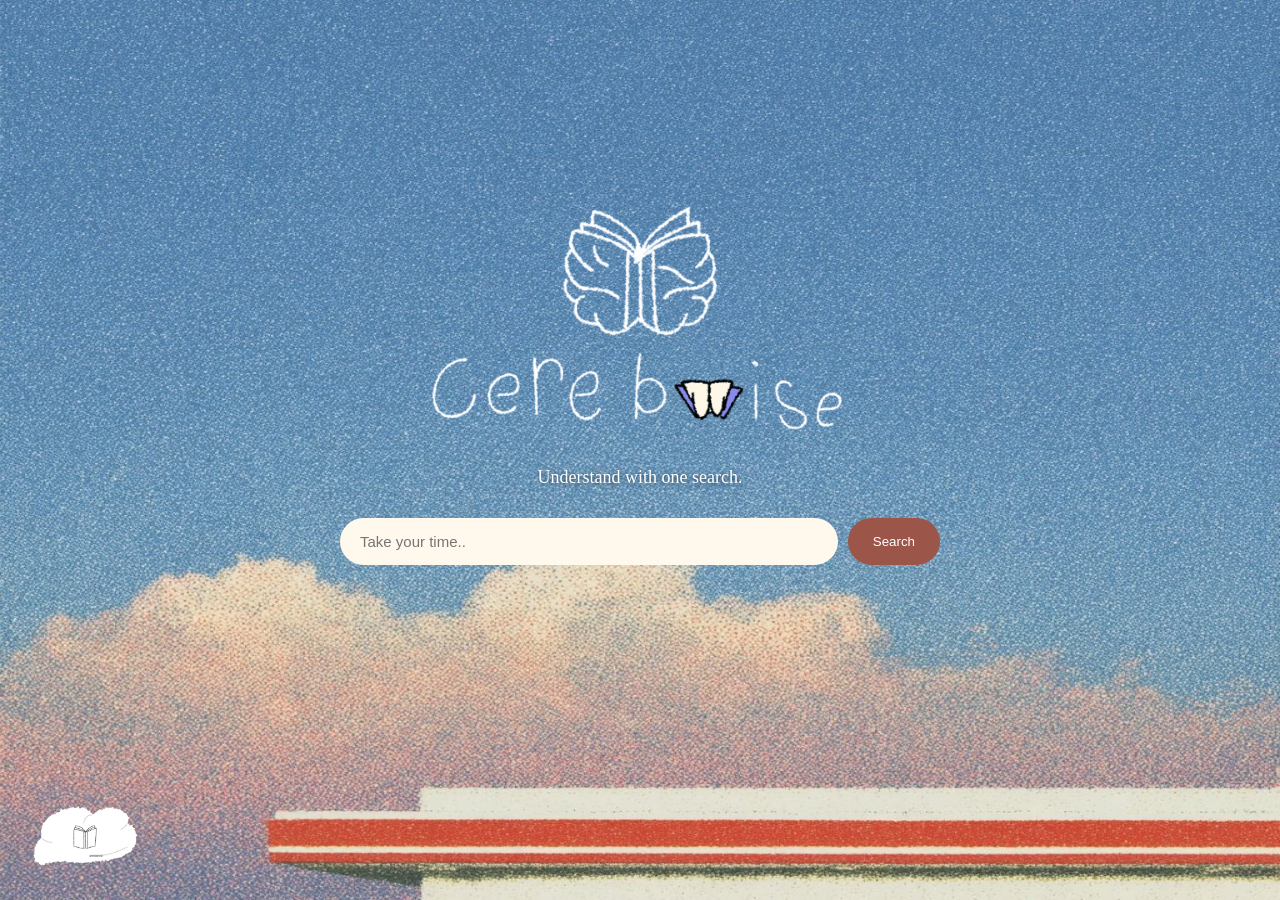
<file: HomePage.html>
<!DOCTYPE html>
<html>
<head>
    <title>Cerebwise</title>
    <link rel="stylesheet" href="style.css">
</head>

<body>

    <main class="hero">
        <img src="CEREBWISELOGO.png" alt="Cerebwise">

        <p>
            Understand with one search.
        </p>

        <div class="search-container">
            <input
                type="text"
                placeholder="Take your time.."
            >
            <button type="button">Search</button>
        </div>
    </main>

    <div class="mode-picker" id="mode-picker">
        <button
            class="mode-trigger"
            id="mode-trigger"
            type="button"
            aria-label="Choose a mode. Current mode: Wisdom Library"
            aria-expanded="false"
            aria-controls="mode-choices"
        >
            <img class="mode-button-image" src="ModeButton.png" alt="">
            <img
                class="current-mode-image"
                id="current-mode-image"
                src="WisdomLibraryMode.png"
                alt=""
            >
        </button>

        <div class="mode-connector" aria-hidden="true">
            <span class="mode-connector-vertical"></span>
            <span class="mode-connector-horizontal"></span>
        </div>

        <div class="mode-choices" id="mode-choices" aria-label="Choose a mode" inert>
            <button
                class="mode-choice is-selected"
                type="button"
                data-mode="Wisdom Library"
                data-image="WisdomLibraryMode.png"
                aria-pressed="true"
            >
                <img src="WisdomLibraryMode.png" alt="">
                <span>Wisdom Library</span>
            </button>
            <button
                class="mode-choice"
                type="button"
                data-mode="Simplicity"
                data-image="SimplicityMode.png"
                aria-pressed="false"
            >
                <img src="SimplicityMode.png" alt="">
                <span>Simplicity</span>
            </button>
            <button
                class="mode-choice"
                type="button"
                data-mode="Different Perspectives"
                data-image="DifferentPerspectivesMode.png"
                aria-pressed="false"
            >
                <img src="DifferentPerspectivesMode.png" alt="">
                <span>Different Perspectives</span>
            </button>
        </div>
    </div>

    <script>
        const modePicker = document.querySelector("#mode-picker");
        const modeTrigger = document.querySelector("#mode-trigger");
        const currentModeImage = document.querySelector("#current-mode-image");
        const modeChoices = document.querySelector("#mode-choices");
        const choices = document.querySelectorAll(".mode-choice");

        function setModePickerOpen(isOpen) {
            modePicker.classList.toggle("is-open", isOpen);
            modeTrigger.setAttribute("aria-expanded", String(isOpen));
            modeChoices.inert = !isOpen;
        }

        modeTrigger.addEventListener("click", () => {
            setModePickerOpen(modeTrigger.getAttribute("aria-expanded") !== "true");
        });

        choices.forEach((choice) => {
            choice.addEventListener("click", () => {
                const mode = choice.dataset.mode;
                const image = choice.dataset.image;

                currentModeImage.src = image;
                modeTrigger.setAttribute("aria-label", `Choose a mode. Current mode: ${mode}`);
                choices.forEach((item) => {
                    const isSelected = item === choice;
                    item.classList.toggle("is-selected", isSelected);
                    item.setAttribute("aria-pressed", String(isSelected));
                });
                setModePickerOpen(false);
            });
        });

        document.addEventListener("keydown", (event) => {
            if (event.key === "Escape") {
                setModePickerOpen(false);
                modeTrigger.focus();
            }
        });

        document.addEventListener("click", (event) => {
            if (!modePicker.contains(event.target)) {
                setModePickerOpen(false);
            }
        });
    </script>
</body>
</html>
</file>
<file: style.css>
* {
    box-sizing: border-box;
}

body {
    margin: 0;
    min-height: 100vh;

    background-image: url("Background.jpg");

    background-size: 100vw calc(100vh + 50px);
    background-position: center -50px;
    background-repeat: no-repeat;
}

.hero {
    min-height: 100vh;

    display: flex;
    flex-direction: column;
    align-items: center;
    justify-content: center;

    padding: 40px 20px;
    padding-bottom: 180px;
    text-align: center;
}

.hero img {
    display: block;
    width: min(420px, 85vw);
    height: auto;
    margin-bottom: 18px;
}

p {
    color: white;
    font-size: 18px;
    margin-bottom: 30px;

    text-shadow: 0 1px 5px #29465c;
}

.search-container {
    display: flex;
    gap: 10px;
    width: min(600px, 90%);
}

input {
    flex: 1;
    min-width: 0;
    padding: 15px 20px;

    border: none;
    border-radius: 25px;

    background-color: #fff9ed;
    color: #31081F;
    font-size: 15px;
}

button {
    padding: 15px 25px;

    border: none;
    border-radius: 25px;

    background-color: #9c5549;
    color: white;
    cursor: pointer;
}

button:focus-visible,
input:focus-visible {
    outline: 2px solid #fff9ed;
    outline-offset: 3px;
}

.visually-hidden {
    position: absolute;
    width: 1px;
    height: 1px;
    padding: 0;
    margin: -1px;
    overflow: hidden;
    clip: rect(0, 0, 0, 0);
    white-space: nowrap;
    border: 0;
}

.search-message {
    width: min(600px, 90%);
    min-height: 1.4em;
    margin: 10px 0 0;
    color: #fff9ed;
    font-size: 14px;
    text-shadow: 0 1px 5px #29465c;
}

.search-error {
    color: #fff9ed;
    font-weight: 700;
}

.search-container button:disabled {
    cursor: wait;
    opacity: 0.8;
}

.mode-picker {
    position: fixed;
    z-index: 2;
    bottom: 22px;
    left: 22px;
    width: 126px;
    height: 82px;
}

.mode-trigger {
    position: absolute;
    inset: 0;
    width: 100%;
    height: 100%;
    padding: 0;
    border: 0;
    background: transparent;
}

.mode-button-image {
    display: block;
    width: 100%;
    height: 100%;
    object-fit: contain;
}

.current-mode-image {
    position: absolute;
    top: 50%;
    left: 50%;
    width: 32px;
    height: 32px;
    object-fit: contain;
    transform: translate(-50%, -50%);
}

.mode-trigger:focus-visible,
.mode-choice:focus-visible {
    outline: 2px solid #fff9ed;
    outline-offset: 3px;
}

.mode-connector {
    position: absolute;
    inset: 0;
    pointer-events: none;
}

.mode-connector-vertical,
.mode-connector-horizontal {
    position: absolute;
    display: block;
    background: #fff9ed;
    box-shadow: 0 0 5px rgb(41 70 92 / 70%);
}

.mode-connector-vertical {
    left: 62px;
    bottom: 76px;
    width: 1px;
    height: 68px;
    transform: scaleY(0);
    transform-origin: bottom;
    transition: transform 220ms ease;
}

.mode-connector-horizontal {
    left: 62px;
    bottom: 144px;
    width: min(360px, calc(100vw - 112px));
    height: 1px;
    transform: scaleX(0);
    transform-origin: left;
    transition: transform 260ms ease 180ms;
}

.mode-choices {
    position: absolute;
    left: 74px;
    bottom: 158px;
    display: flex;
    gap: 10px;
    width: min(360px, calc(100vw - 112px));
    opacity: 0;
    pointer-events: none;
    transform: translateY(8px);
    transition: opacity 180ms ease, transform 180ms ease;
}

.mode-choice {
    display: flex;
    flex: 1;
    min-width: 0;
    min-height: 76px;
    flex-direction: column;
    align-items: center;
    justify-content: center;
    gap: 6px;
    padding: 8px 5px;
    border: 1px solid rgb(255 249 237 / 75%);
    border-radius: 12px;
    background: rgb(255 249 237 / 92%);
    color: #31081f;
    font-size: 12px;
    line-height: 1.2;
    text-align: center;
    box-shadow: 0 2px 8px rgb(41 70 92 / 30%);
}

.mode-choice img {
    display: block;
    width: 30px;
    height: 30px;
    object-fit: contain;
}

.mode-choice.is-selected {
    border-color: #9c5549;
    box-shadow: 0 0 0 2px #9c5549, 0 2px 8px rgb(41 70 92 / 30%);
}

.mode-picker.is-open .mode-connector-vertical {
    transform: scaleY(1);
}

.mode-picker.is-open .mode-connector-horizontal {
    transform: scaleX(1);
}

.mode-picker.is-open .mode-choices {
    opacity: 1;
    pointer-events: auto;
    transform: translateY(0);
    transition-delay: 320ms;
}

@media (prefers-reduced-motion: reduce) {
    .mode-connector-vertical,
    .mode-connector-horizontal,
    .mode-choices {
        transition-duration: 0.01ms;
        transition-delay: 0ms;
    }
}
</file>
